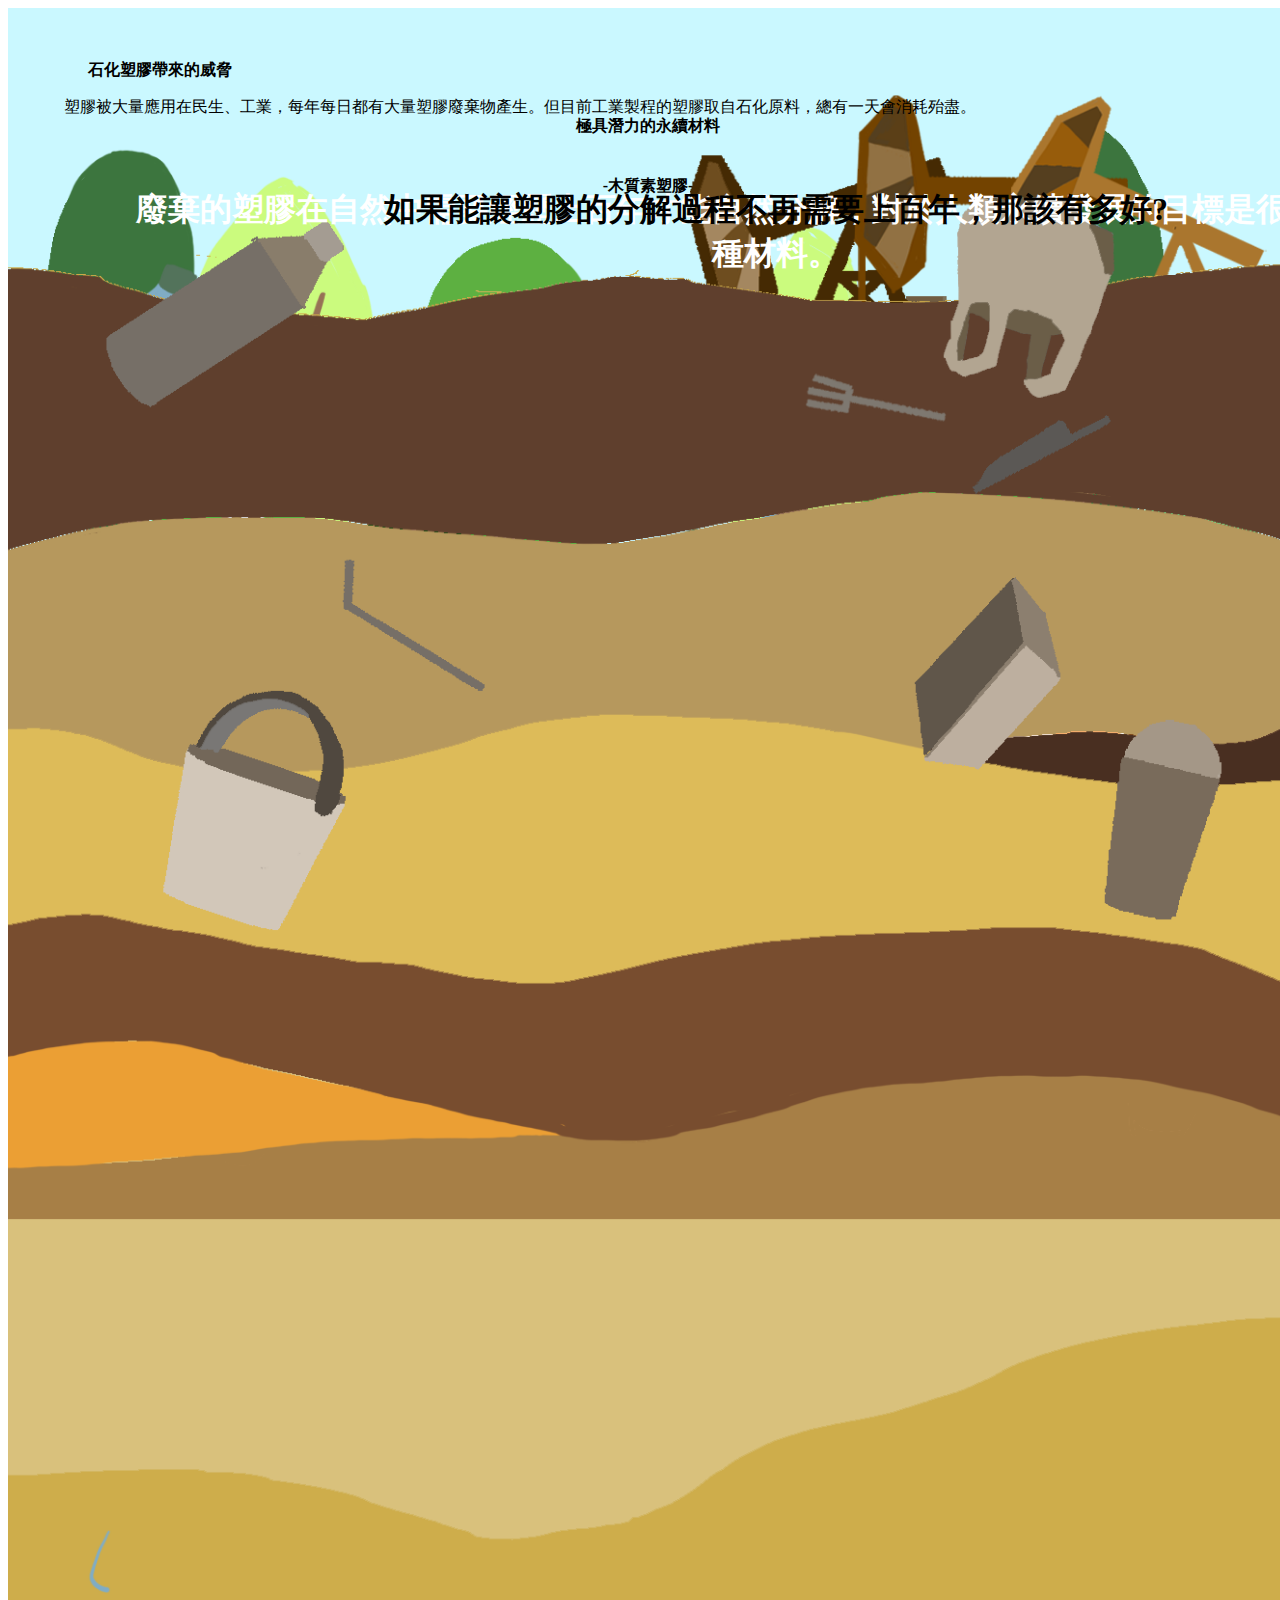
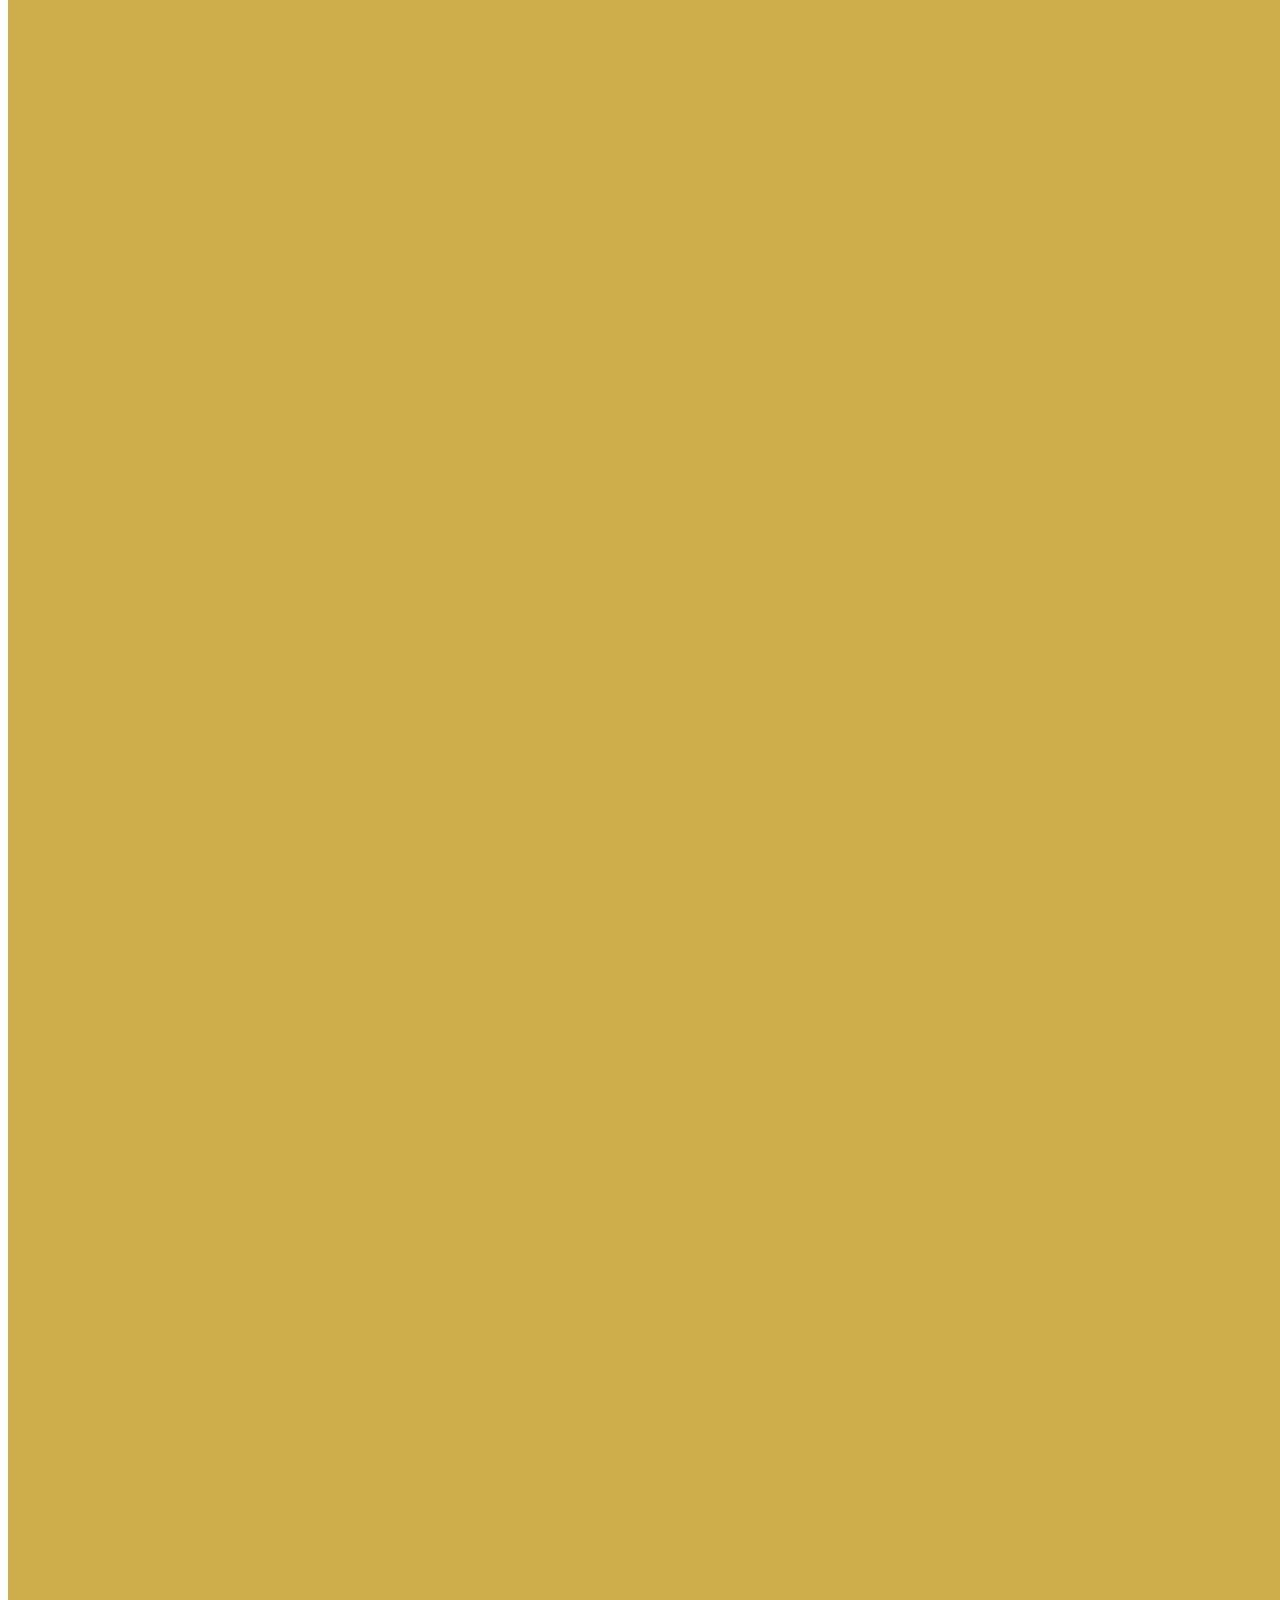
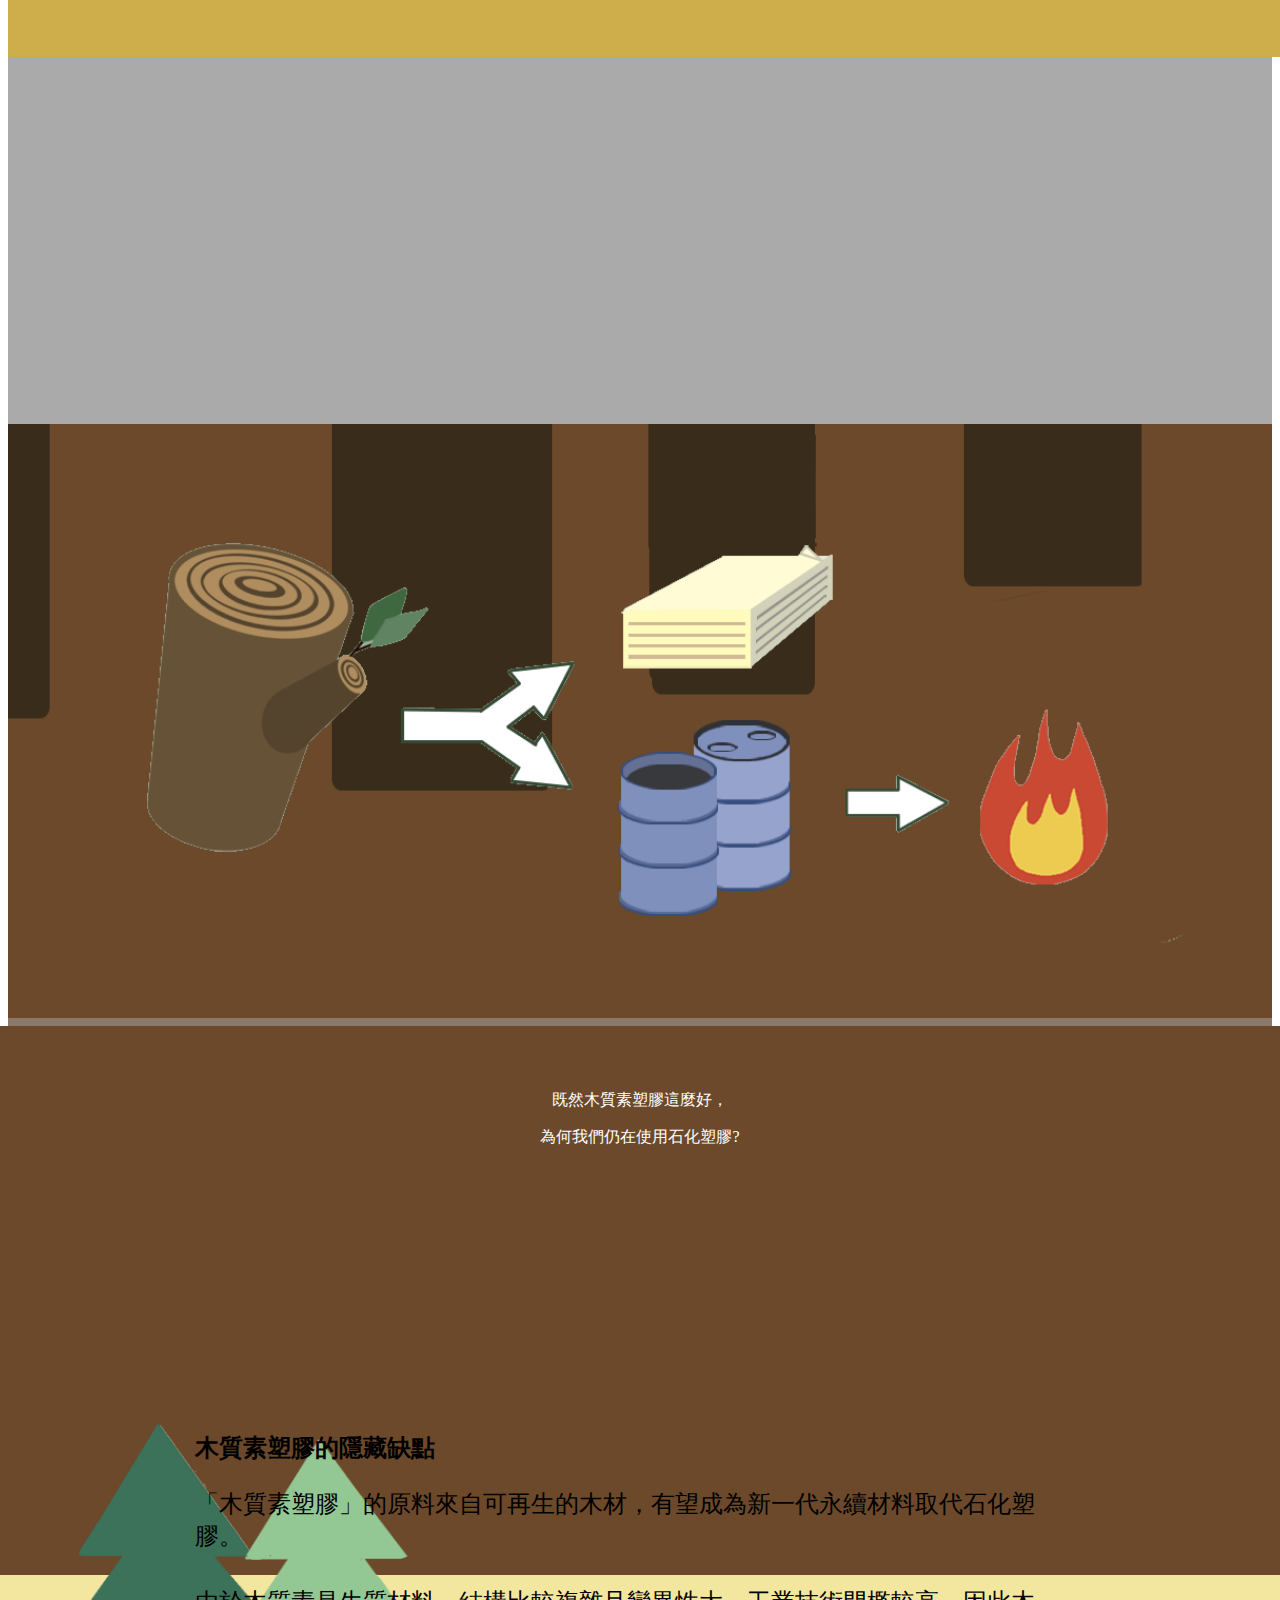
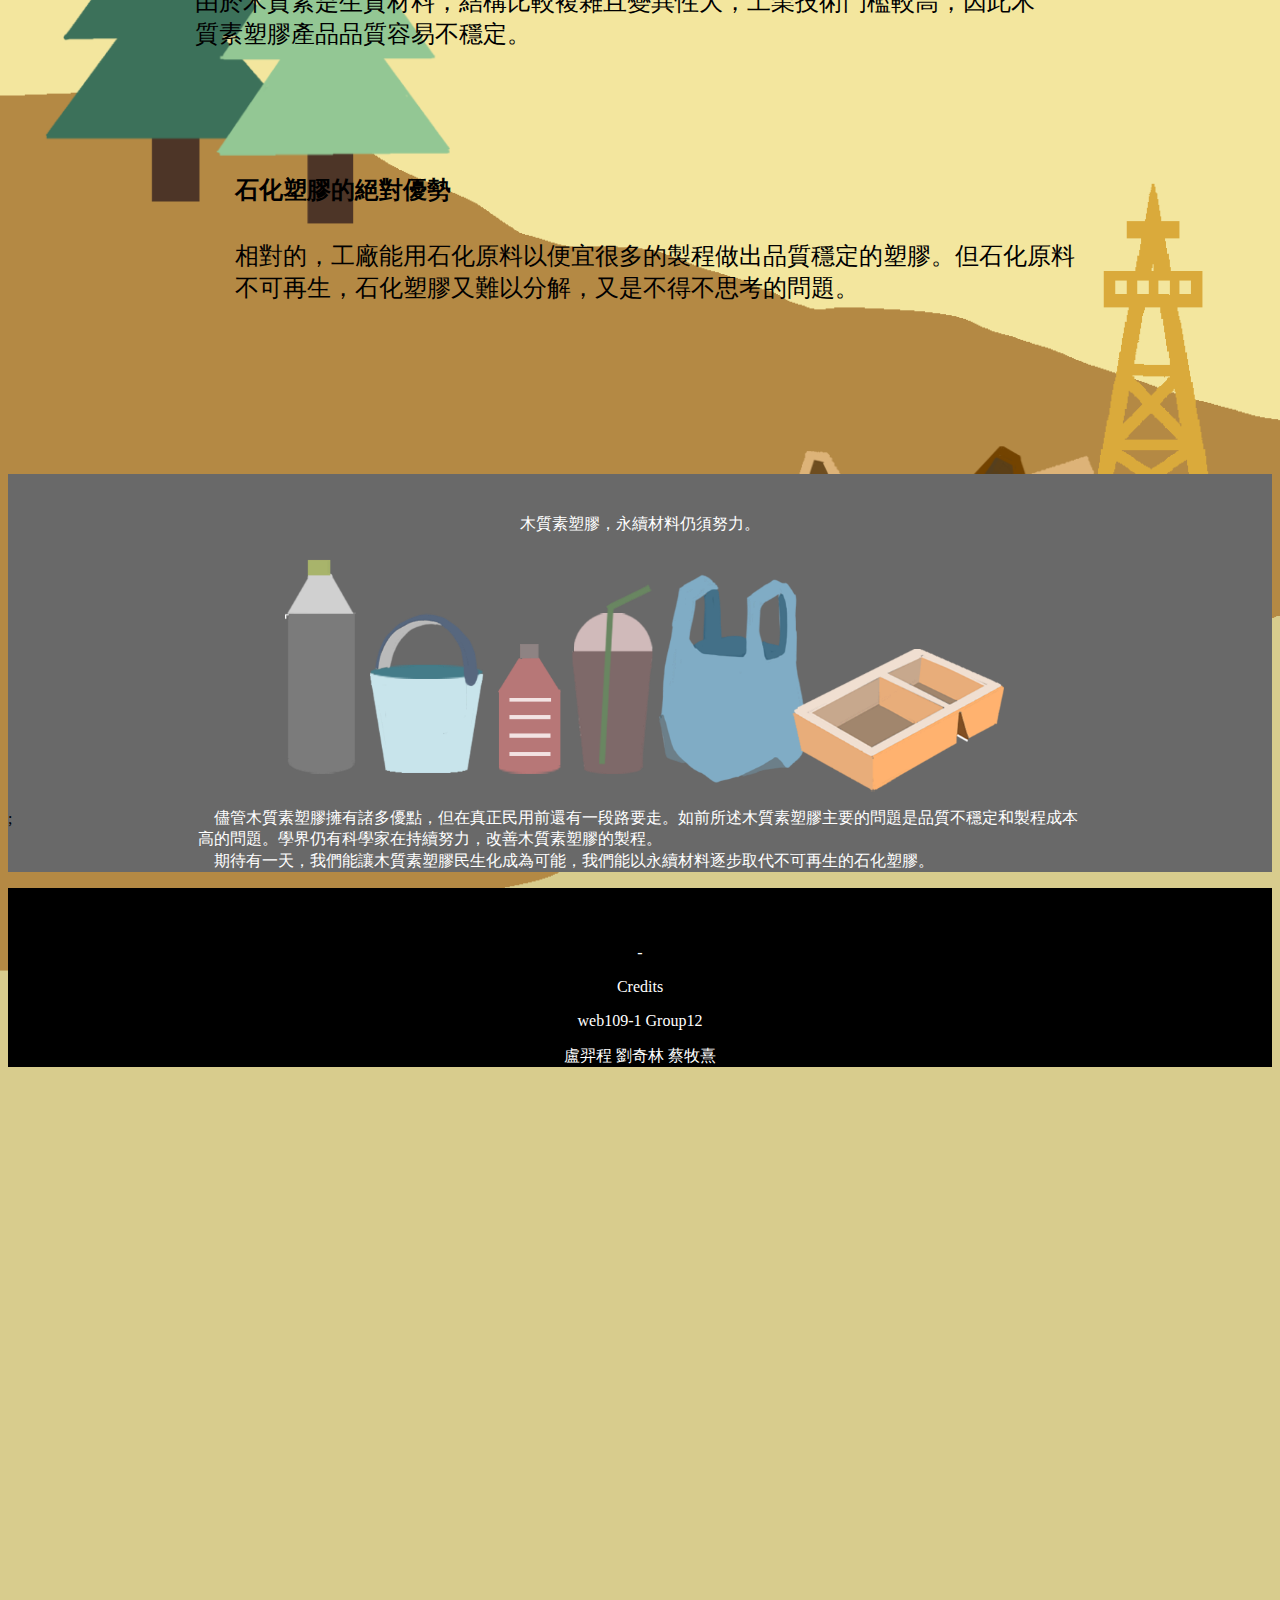
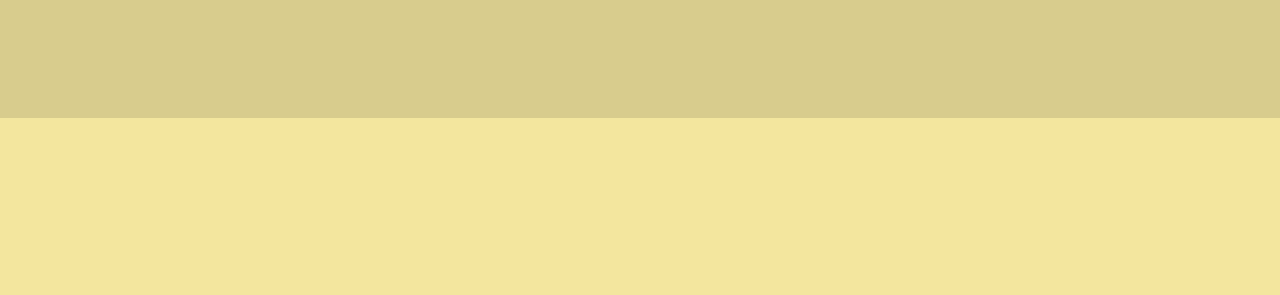
<file: finalproject/index.html>
<!doctype html>
<html lang="en">

<head>
    <!-- Required meta tags -->
    <meta charset="utf-8">
    <meta name="viewport" content="width=device-width, initial-scale=1, shrink-to-fit=no">

    <!-- Bootstrap CSS -->
    <link rel="stylesheet" href="https://cdn.jsdelivr.net/npm/bootstrap@4.5.3/dist/css/bootstrap.min.css"
        integrity="sha384-TX8t27EcRE3e/ihU7zmQxVncDAy5uIKz4rEkgIXeMed4M0jlfIDPvg6uqKI2xXr2" crossorigin="anonymous">

    <title>極具潛力的永續材料-木質素塑膠</title>
    <style>
        .spot {
            background-image: linear-gradient(90deg, rgba(0, 0, 0, 0) 50%, #9eff9b 0);
            background-position: 0;
            background-size: 200%;
            transition: all .8s;
            /* //transition all property  */
            font-weight: 400;
        }

        .spotted {
            background-position: -100%;
        }
    </style>
</head>

<body>
    <div>
        <img src="assets/01-1%20background.png" style="position:absolute;width:100%;display: flex">;
        <img src="assets/01-2%20ground.png" style="position:absolute;width:100%;display: flex">;
        <img src="assets/01-3%20forest.png" style="position:absolute;width:100%;display: flex">;
        <img src="assets/01-4%20plastics.png" style="position:absolute;width:100%;display: flex">;
        <p class="title1" style="
     margin: auto;
     position:absolute;
     width:100vw;
     height:300px;
     text-align:center;
     font-family:Microsoft JhengHei;
     font-weight: bold;
     margin-top: 90px;">極具潛力的永續材料
        </p>
        <p class="title1" style="
                    margin: auto;
                    position:absolute;
                    width:100vw;
                    height:300px;
                    text-align:center;
                    font-family:Microsoft JhengHei;
                    padding-top: 60px;
                    font-weight: bold;
                    margin-top: 90px;">-木質素塑膠-
        </p>
    </div>

    <div class="tanks">
        <img src="assets/01-5%20oil%20tanks.png" style="position:absolute;width:100%;display: flex;">;
    </div>

    <div class="content2">
        <div>
            <p class="head1" style="width:100%;display: flex;
     position:relative;
     padding-left: 80px;
     text-align:left;
     font-family:Microsoft JhengHei;font-weight:bold">石化塑膠帶來的威脅</p>
        </div>
        <p class="content1" style="width:100%;display: flex;
     position:relative;
     padding-left: 40px;
     text-align:left;
     font-family:Microsoft JhengHei;
     text-indent: 1em;
    ">塑膠被大量應用在民生、工業，每年每日都有大量塑膠廢棄物產生。但目前工業製程的塑膠取自石化原料，總有一天會消耗殆盡。</p>
    </div>

    <div>
        <img src="assets/01-6%20plastics.png" style="position:absolute;width:100%;display: flex;padding-top: 10vh">;
    </div>
    <div>
        <img id="layer" src="assets/01-7%20layer.png" style="position:absolute;width:100%;display: flex;">;
    </div>
    <div class="mid">
        <img id="plastics" src="assets/01-8%20plstics.png" style="position:absolute;width:100%;display: flex;">;
    </div>
    <div id="text4">
        <h1 class="title1" style="
     margin: auto;
     position:absolute;
     width:100vw;
     text-align:center;
     font-family:Microsoft JhengHei;
     color: white;
     padding-left: 10vw;
     padding-right: 10vw;
     ">廢棄的塑膠在自然中需要經歷上百年才能自然分解，對於人類永續發展的目標是很不利的一種材料。</h1>
    </div>
    <div id="text5">
        <h1 class="title1" style="
     margin: auto;
     position:absolute;
     width:100vw;
     text-align:center;
     font-family:Microsoft JhengHei;
     color: black;
     padding-left: 10vw;
     padding-right: 10vw;
     ">如果能讓塑膠的分解過程不再需要上百年，那該有多好?
        </h1>
    </div>






    <div class="container-fluid"
        style="background-image: url(assets/2background.png); height: 450vh; background-position: center; background-repeat: no-repeat; background-size: 100% 100%;">
        <div style="height: 30vh"></div>
        <div style="height: 20vh;">
            <p id="text1" style="text-align: center; padding-left: 10vw; padding-right: 10vw;font-weight: bold">
                <span class="spot">木質素塑膠，取自木材，是可再生材料。</span></p>
            <h1 class="content1" style="text-align: center; padding-left: 5vw; padding-right: 5vw;margin-top: -10px;">
                近年來，高分子學界研究木質素的化學結構及組成特性，開發出木質素生質材料。</h1>
            <h1 class="content1" style="text-align: center; padding-left: 5vw; padding-right: 5vw;">
                <span class="spot">「木質素塑膠」的原料來自可再生的木材</span>，有望成為新一代永續材料取代石化塑膠。</h1>
        </div>
        <div style="height: 30vh;"></div>
        <div class="row">
            <div class="col-">
                <div class="story-section" data-file="assets/2slide01.png"
                    data-nword="傳統工業造紙的製漿工法用亞硫酸鹽溶液或鹼溶液蒸煮植物原料除去木質素，再將纖維素及半纖維素加工成紙，溶解出的木質素溶液稱為「黑液」，被工廠做為燃料處理。"
                    style="height:100vh;background-color:#888"></div>
                <div class="story-section" data-file="assets/2slide02.png"
                    data-nword="木質素塑膠原料就是取自黑液，將本來是工業廢料的黑液作更佳的利用，原料成本相當的便宜。" style="height:100vh;background-color:#999;">
                </div>
                <div class="story-section" data-file="assets/2slide03.png"
                    data-nword="木質素塑膠具有可再生、可降解、無毒性等優點，並且可使用造紙製漿的廢料「黑液」作為低成本的原料來源，極具發展潛力。"
                    style="height:100vh;background-color:#AAA"></div>
            </div>
            <div class="col sticky-top" style="height:100vh;overflow:hidden;">
                <img id="targetImg" src="assets/2slide01.png" style="height:auto; transition:all 1s;width:100%">
                <div class="row">
                    <div class="col" style="background-image: url(assets/2slidenarr.png);height: 80vh ">
                        <h1 id="targetText" style="text-align: left; padding-left: 10vw; padding-right: 10vw; padding-top: 2.5vh;
                        color:white;
                        text-indent: 1em;">
                            傳統工業造紙的製漿工法用亞硫酸鹽溶液或鹼溶液蒸煮植物原料除去木質素，再將纖維素及半纖維素加工成紙，溶解出的木質素溶液稱為「黑液」，被工廠做為燃料處理。
                        </h1>
                    </div>
                </div>
            </div>
        </div>
    </div>

    <div id="background" style=" max-width:100%;display:flex;justify-content:center;">
        <img src="assets/03-1%20background.png" style="position:absolute;width:100%;">;
    </div>
    <div class="top">
        <div id="layer" style="max-width:100%;display:flex;justify-content:center;">
            <img src="assets/03-2%20layer.png" style="position:absolute;width:100%;margin-top: -30px">;
        </div>
        <div id="text1" style="
     opacity: 100%;
     margin: auto;
     position:relative;
     width:auto;
     height:300px;
     text-align:center;
     font-family:Microsoft JhengHei;
     ">
            <p class="title1" style="color: white">既然木質素塑膠這麼好，</p>
            <p class="title1" style="color: white">為何我們仍在使用石化塑膠?</p>
        </div>
    </div>

    <div class="mid1">
        <div id="land 1" style="max-width:100%;display:flex;justify-content:center;">
            <img src="assets/03-3%20land%20tree.png" style="position:absolute;width:100%">;
        </div>
        <div class="text2" style="
     margin: auto;
     position:relative;
     max-width:850px;           
     height:300px;
     padding-right: 40px;
     text-align:left;
     font-size: 24px;
     font-style:normal;
     font-family:Microsoft JhengHei;
     ">
            <div class="head1">
                <p style="font-weight:bold">木質素塑膠的隱藏缺點</p>
            </div>
            <div class="content1">
                <span class="spot">「木質素塑膠」的原料來自可再生的木材，有望成為新一代永續材料取代石化塑膠。</h1>
                    <p style="color:black;padding-top: 10px;"> <span
                            class="spot">由於木質素是生質材料，結構比較複雜且變異性大</span>，工業技術門檻較高，因此木質素塑膠產品品質容易不穩定。</p>
            </div>

        </div>
    </div>

    <div class="mid2">
        <div id="land 2" style="max-width:100%;display:flex;justify-content:center">
            <img src="assets/03-4%20land%20oil.png" style="position:absolute;width:100%">;
        </div>

        <div class="text3" style="
     margin: auto;
     position:relative;
     max-width:850px;
     height:300px;
     padding-left: 40px;
     text-align:left;
     font-size: 24px;
     font-style:normal;
     font-family:Microsoft JhengHei;
     ">
            <div class="head1">
                <p style="font-weight:bold">石化塑膠的絕對優勢</p>
            </div>
            <div class="content1">
                <p style="color:black;padding-top: 10px"> 相對的，<span
                        class="spot">工廠能用石化原料以便宜很多的製程做出品質穩定的塑膠。但石化原料不可再生，石化塑膠又難以分解</span>，又是不得不思考的問題。
                </p>
            </div>
        </div>
    </div>

    <div class="bottom">
        <div id="conclusion" style="
     background-color:dimgrey;
     margin:auto;
     position:relative;
     width:auto;
     font-family:Microsoft JhengHei;
                                    ">
            <div class="head2" style="padding-top: 40px;text-align:center;">
                <h id="text4" style="color: white;">木質素塑膠，永續材料仍須努力。</h>
            </div>
            <div>
                <img src="assets/03-5%20plastics.png"
                    style="max-width:60%;display:flex;justify-content:center;margin: auto;">;
            </div>
            <div class="content1">
                <p
                    style="color: white;padding-left:  15%;padding-right:15%;text-align:left;margin-top: -20px;text-indent : 1em ;">
                    儘管木質素塑膠擁有諸多優點，但在真正民用前還有一段路要走。<span
                        class="spot">如前所述木質素塑膠主要的問題是品質不穩定和製程成本高的問題。</span>學界仍有科學家在持續努力，改善木質素塑膠的製程。</p>
                <p
                    style="color: white;padding-left:  15%;padding-right:15%;text-align:left;text-indent : 1em ;margin-top: -15px">
                    期待有一天，我們能讓木質素塑膠民生化成為可能，我們能以永續材料逐步取代不可再生的石化塑膠。</p>
            </div>
        </div>
        <div id="credits" style="
     background-color:black;
     margin:auto;
     position:relative;
     width:auto;
     font-family:Microsoft JhengHei;
    bottom:0px;">
            <div class="content3" style="padding-top: 40px;text-align:center;">
                <p style="color: white;">-</p>
                <p style="color: white;">Credits</p>
                <p style="color: white;">web109-1 Group12</p>
                <p style="color: white;">盧羿程 劉奇林 蔡牧熹</p>
            </div>

        </div>
    </div>

    <!-- Optional JavaScript; choose one of the two! -->

    <!-- Option 1: jQuery and Bootstrap Bundle (includes Popper) -->
    <script src="https://code.jquery.com/jquery-3.5.1.slim.min.js"
        integrity="sha384-DfXdz2htPH0lsSSs5nCTpuj/zy4C+OGpamoFVy38MVBnE+IbbVYUew+OrCXaRkfj" crossorigin="anonymous">
    </script>
    <script src="https://cdn.jsdelivr.net/npm/bootstrap@4.5.3/dist/js/bootstrap.bundle.min.js"
        integrity="sha384-ho+j7jyWK8fNQe+A12Hb8AhRq26LrZ/JpcUGGOn+Y7RsweNrtN/tE3MoK7ZeZDyx" crossorigin="anonymous">
    </script>

    <!-- Option 2: jQuery, Popper.js, and Bootstrap JS
    <script src="https://code.jquery.com/jquery-3.5.1.slim.min.js" integrity="sha384-DfXdz2htPH0lsSSs5nCTpuj/zy4C+OGpamoFVy38MVBnE+IbbVYUew+OrCXaRkfj" crossorigin="anonymous"></script>
    <script src="https://cdn.jsdelivr.net/npm/popper.js@1.16.1/dist/umd/popper.min.js" integrity="sha384-9/reFTGAW83EW2RDu2S0VKaIzap3H66lZH81PoYlFhbGU+6BZp6G7niu735Sk7lN" crossorigin="anonymous"></script>
    <script src="https://cdn.jsdelivr.net/npm/bootstrap@4.5.3/dist/js/bootstrap.min.js" integrity="sha384-w1Q4orYjBQndcko6MimVbzY0tgp4pWB4lZ7lr30WKz0vr/aWKhXdBNmNb5D92v7s" crossorigin="anonymous"></script>
    -->

    <script>
        $(document).ready(function () {
            $(window).scroll(function () {
                var max_scroll = $(document).height() - $(window).height();
                var max_w = $('#plastic').width() - $(window).width();
                var current_pos = $(window).scrollTop();
                var new_top = -1 * max_w * current_pos / max_scroll;
                $('#plastic').css({
                    'margin-top': new_left
                });

            });
        });
    </script>

    <script>
        $(window).scroll(function () {
            var current_pos = $(document).scrollTop();
            $(".story-section").each(function () {
                var this_pos_top = $(this).offset().top;
                var this_pos_bottom = this_pos_top + $(this).height();
                if (current_pos + $(window).height() / 2 > this_pos_top && current_pos + $(window)
                    .height() / 2 < this_pos_bottom) {
                    $("#targetImg").attr("src", $(this).data("file"));
                    $("#targetText").html($(this).data("nword"));
                }


            });


        });
    </script>




    <script>
        $(document).ready(function () {
            var wdth = $(window).width();
            var heig = $(window).height();
            var origin_left = (0.5 * wdth) - (0.1 * wdth);
            var origin_right = (0.5 * wdth) - (0.1 * wdth);
            var font_size = wdth * (66 / 1920);
            var font_size_head1 = wdth * (60 / 1920);
            var font_size_content1 = wdth * (40 / 1920);
            var font_size_content3 = wdth * (30 / 1920);
            var font_size_content2 = wdth * (45 / 1920);
            var pad_top_text2 = wdth * (100 / 1920);
            var pad_top_text3 = wdth * (300 / 1920);
            var pad_top_text4 = wdth * (400 / 1920);
            var pad_top_text5 = wdth * (1000 / 1920);
            var pad_top_head2 = wdth * (200 / 1920);
            var mar_top_mid1 = 0.3 * (wdth)
            var mar_top_tank = 0.85 * (wdth)
            var mar_top_layer = 0.12 * (wdth)
            var mar_top_mid = 0.27 * (wdth)
            var mar_top_content2 = -0.1 * (wdth)
            var mar_top_container = 0.5 * (wdth)
            var pad_top_bottom = 0.5 * wdth
            var height_conclusion = 0.65 * wdth
            var height_credits = 0.25 * wdth
            $('.container-fluid').css({
                'margin-top': mar_top_container,
            });
            $('.text2').css({
                'margin-left': origin_left,
                'padding-top': pad_top_text2,
            });
            $('.text3').css({
                'margin-right': origin_right,
                'padding-top': pad_top_text3,
            });
            $('#text4').css({
                'padding-top': pad_top_text4,
            });
            $('#text5').css({
                'padding-top': pad_top_text5,
            });
            $('.tanks').css({
                'margin-top': mar_top_tank,
            });
            $('#layer').css({
                'margin-top': mar_top_layer,
            });
            $('.mid').css({
                'margin-top': mar_top_mid,
            });
            $('.content2').css({
                'margin-right': origin_right,
                'margin-top': mar_top_content2,
            });

            $('#text1').css({
                'font-size': font_size
            });
            $('.title1').css({
                'font-size': font_size
            });
            $('.head1').css({
                'font-size': font_size_head1
            });
            $('.head2').css({
                'font-size': font_size_head1
            });
            $('.content1').css({
                'font-size': font_size_content1
            });
            $('.content3').css({
                'font-size': font_size_content3,
            });
            $('#targetText').css({
                'font-size': font_size_content2,
            });
            $('.mid1').css({
                'padding-top': mar_top_mid1
            });
            $('.bottom').css({
                'padding-top': pad_top_bottom
            });
            $('#conclusion').css({
                'height': height_conclusion
            });
            $('#credits').css({
                'height': height_credits
            });
            $('.head2').css({
                'padding-top': pad_top_head2
            });


        });
    </script>

    <script>
        $(document).ready(function () {
            $(window).resize(function () {
                var wdth = $(window).width();
                var heig = $(window).height();
                var origin_left = (0.5 * wdth) - (0.1 * wdth);
                var origin_right = (0.5 * wdth) - (0.1 * wdth);
                var font_size = wdth * (66 / 1920);
                var font_size_head1 = wdth * (60 / 1920);
                var font_size_content1 = wdth * (40 / 1920);
                var font_size_content3 = wdth * (30 / 1920);
                var font_size_content2 = wdth * (45 / 1920);
                var pad_top_text2 = wdth * (100 / 1920);
                var pad_top_text3 = wdth * (300 / 1920);
                var pad_top_text4 = wdth * (400 / 1920);
                var pad_top_text5 = wdth * (1000 / 1920);
                var pad_top_head2 = wdth * (200 / 1920);
                var mar_top_mid1 = 0.3 * (wdth)
                var mar_top_tank = 0.85 * (wdth)
                var mar_top_layer = 0.12 * (wdth)
                var mar_top_mid = 0.27 * (wdth)
                var mar_top_content2 = -0.1 * (wdth)
                var mar_top_container = 0.5 * (wdth)
                var pad_top_bottom = 0.5 * wdth
                var height_conclusion = 0.65 * wdth
                var height_credits = 0.25 * wdth
                $('.container-fluid').css({
                    'margin-top': mar_top_container,
                });
                $('.text2').css({
                    'margin-left': origin_left,
                    'padding-top': pad_top_text2,
                });
                $('.text3').css({
                    'margin-right': origin_right,
                    'padding-top': pad_top_text3,
                });
                $('#text4').css({
                    'padding-top': pad_top_text4,
                });
                $('#text5').css({
                    'padding-top': pad_top_text5,
                });
                $('.tanks').css({
                    'margin-top': mar_top_tank,
                });
                $('#layer').css({
                    'margin-top': mar_top_layer,
                });
                $('.mid').css({
                    'margin-top': mar_top_mid,
                });
                $('.content2').css({
                    'margin-right': origin_right,
                    'margin-top': mar_top_content2,
                });

                $('#text1').css({
                    'font-size': font_size
                });
                $('.title1').css({
                    'font-size': font_size
                });
                $('.head1').css({
                    'font-size': font_size_head1
                });
                $('.head2').css({
                    'font-size': font_size_head1
                });
                $('.content1').css({
                    'font-size': font_size_content1
                });
                $('.content3').css({
                    'font-size': font_size_content3,
                });
                $('#targetText').css({
                    'font-size': font_size_content2,
                });
                $('.mid1').css({
                    'padding-top': mar_top_mid1
                });
                $('.bottom').css({
                    'padding-top': pad_top_bottom
                });
                $('#conclusion').css({
                    'height': height_conclusion
                });
                $('#credits').css({
                    'height': height_credits
                });
                $('.head2').css({
                    'padding-top': pad_top_head2
                });


            });

        });
        $(window).scroll(function () { //when scrolling
            var current_pos = $(document).scrollTop();
            var winh = $(window).height();
            $(".spot").each(function () {
                if (current_pos > $(this).offset().top - winh / 2) {
                    $(this).addClass("spotted");
                }
            });
        });
    </script>



</body>

</html>
</file>
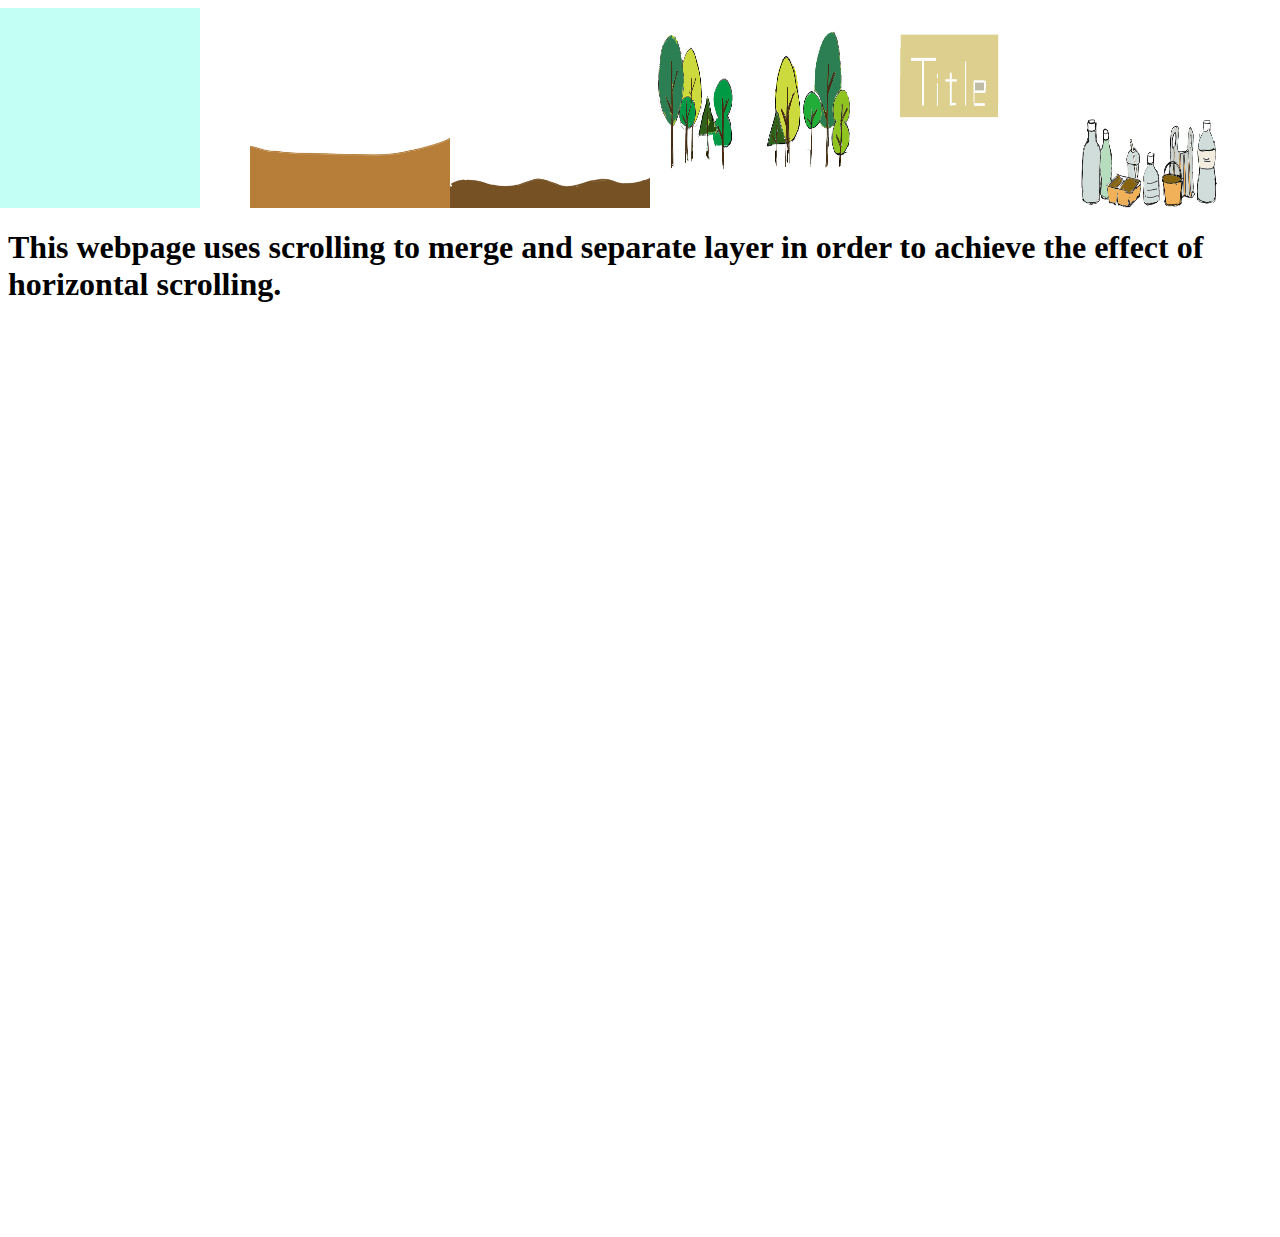
<file: webStoryTelling/AS3-horizontal-scrolling.html>
<!doctype html>
<html lang="en">

<head>
    <!-- Required meta tags -->
    <meta charset="utf-8">
    <meta name="viewport" content="width=device-width, initial-scale=1, shrink-to-fit=no">

    <!-- Bootstrap CSS -->
    <link rel="stylesheet" href="https://stackpath.bootstrapcdn.com/bootstrap/4.1.3/css/bootstrap.min.css" integrity="sha384-MCw98/SFnGE8fJT3GXwEOngsV7Zt27NXFoaoApmYm81iuXoPkFOJwJ8ERdknLPMO" crossorigin="anonymous">

    <title>Homework4</title>
    <style>
        #obj {
            position: absolute;
            left: 0px;
            height: 200px;
            width: 200px;
            
            
        }

        #obj1 {
            position: absolute;
            left: 250px;
            height: 200px;
            width: 200px;
            
            
        }

        #obj2 {
            position: absolute;
            left: 450px;
            height: 200px;
            width: 200px;
            
            
        }

        #obj3 {
            position: absolute;
            left: 650px;
            height: 200px;
            width: 200px;
            
            
        }

        #obj4 {
            position: absolute;
            left: 850px;
            height: 200px;
            width: 200px;
            
            
        }

        #obj5 {
            position: absolute;
            left: 1050px;
            height: 200px;
            width: 200px;
            
            
        }

    </style>
</head>

<body>
    <!--
    <div class="container-fluid" style="background-color:deepskyblue;min-height:200px;">
        <h1>affix by jquery: min-hight: 200px</h1>  
    </div>
-->

    <div id="navbar" class="container-fluid sticky-top" style="background-color:#ffffff;min-height:200px;">
        <div id="obj">
            
            <img src="./css/01/01-1%20background.png" alt="BK1" width="200px" height="200px">
           
        </div>
        <div id="obj1">
            
            <img src="./css/01/01-2%20land1.png" alt="BK2" width="200px" height="200px">
           
        </div>
        <div id="obj2">
            
            <img src="./css/01/01-3%20land2.png" alt="BK3" width="200px" height="200px">
           
        </div>
        <div id="obj3">
            
            <img src="./css/01/01-4%20tree.png" alt="BK4" width="200px" height="200px">
           
        </div>
        <div id="obj4">
            
            <img src="./css/01/01-5%20title.png" alt="BK5" width="200px" height="200px">
           
        </div>
        <div id="obj5">
            
            <img src="./css/01/01-6%20plastic.png" alt="BK6" width="200px" height="200px">
           
        </div>
    </div>

    <div style="min-height:1000px;top:0px;">
        <h1>This webpage uses scrolling to merge and separate layer in order to achieve the effect of horizontal scrolling.</h1>
    </div>




    <!-- Optional JavaScript -->
    <!-- jQuery first, then Popper.js, then Bootstrap JS -->
    <script src="https://code.jquery.com/jquery-3.3.1.slim.min.js" integrity="sha384-q8i/X+965DzO0rT7abK41JStQIAqVgRVzpbzo5smXKp4YfRvH+8abtTE1Pi6jizo" crossorigin="anonymous"></script>
    <script src="https://cdnjs.cloudflare.com/ajax/libs/popper.js/1.14.3/umd/popper.min.js" integrity="sha384-ZMP7rVo3mIykV+2+9J3UJ46jBk0WLaUAdn689aCwoqbBJiSnjAK/l8WvCWPIPm49" crossorigin="anonymous"></script>
    <script src="https://stackpath.bootstrapcdn.com/bootstrap/4.1.3/js/bootstrap.min.js" integrity="sha384-ChfqqxuZUCnJSK3+MXmPNIyE6ZbWh2IMqE241rYiqJxyMiZ6OW/JmZQ5stwEULTy" crossorigin="anonymous"></script>

    <script>
        $(document).ready(function() {

            var tofix1_height = $('#navbar').offset().top; //Reserve the original height
            //var tofix2_height = $('#tofix2').offset().top; //Reserve the original height

            $(window).scroll(function() {
                var max_scroll = $(document).height() - $(window).height();
                var max_w = $(window).width() - $('#obj').width();
                var max_w1 = $(window).width()- $('#obj1').width()-250;
                var max_w2 = $(window).width() - $('#obj2').width()-450;
                var max_w3 = $(window).width() - $('#obj3').width()-650;
                var max_w4= $(window).width() - $('#obj4').width()-850;
                var max_w5 = $(window).width() - $('#obj5').width()-1050;
                
                var current_pos = $(window).scrollTop();
                console.log(current_pos);

                var scroll = $(window).scrollTop();

                var new_left = max_w * current_pos / max_scroll;
                var new_left1 = max_w1 * (current_pos) / max_scroll;
                var new_left2 = max_w2 * (current_pos) / max_scroll;
                var new_left3 = max_w3 * (current_pos) / max_scroll;
                var new_left4 = max_w4 * (current_pos) / max_scroll;
                var new_left5 = max_w5 * (current_pos) / max_scroll;
                console.log(new_left);


                $('#obj').css({
                    'left': new_left,
                    'opacity': 1 - new_left / 4000
                    
                });
                $('#obj1').css({
                    'left': new_left1,

                    'opacity': 1 - new_left1 / 4000
                    
                });
                 $('#obj2').css({
                    'left': new_left2,
                    'opacity': 1 - new_left2 / 4000
                    
                });
                $('#obj3').css({
                    'left': new_left3,

                    'opacity': 1 - new_left3 / 4000
                    
                });
                 $('#obj4').css({
                    'left': new_left4,
                    'opacity': 1 - new_left4 / 4000
                    
                });
                $('#obj5').css({
                    'left': new_left5,
                    
                    'opacity': 1 - new_left5 / 4000
                    
                });


            });
        });

    </script>
</body>

</html>
</file>
